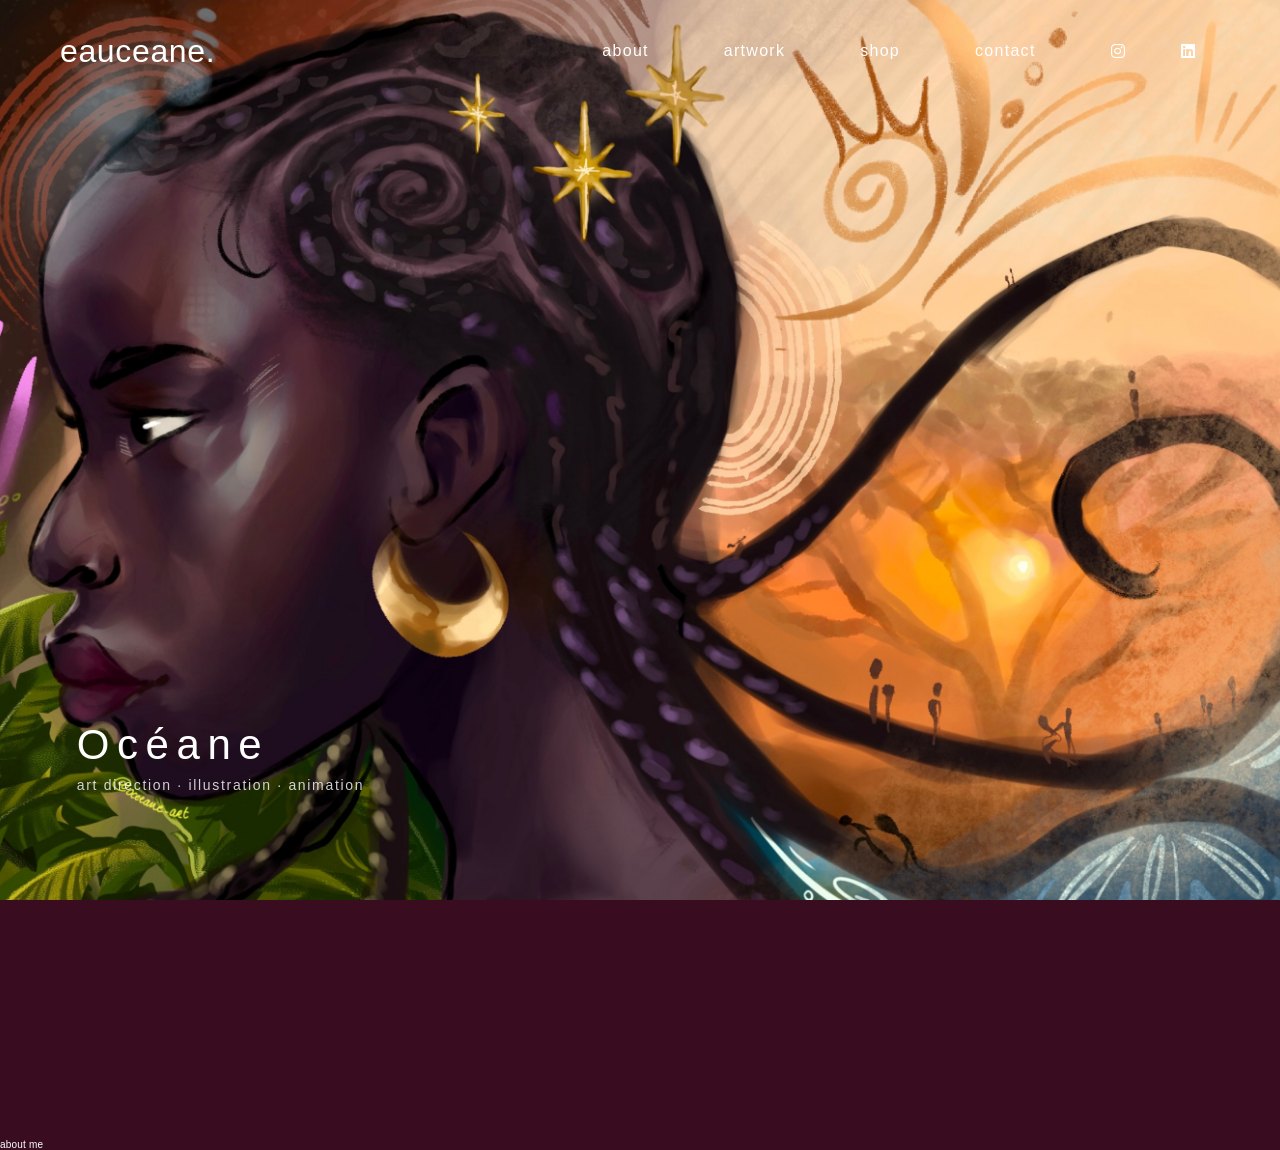
<file: index.html>
<!DOCTYPE html>
<html lang="fr">
<head>
    <meta charset="utf-8">

    <!-- empêcher le référencement -->
    <meta name="robots" content="noindex, nofollow, noarchive">

    <title>Portfolio — Océane</title>

    <!-- responsive -->
    <meta name="viewport" content="width=device-width, initial-scale=1.0">

    <!-- reset & style -->
    <link rel="stylesheet" href="css/reset.css">
    <link rel="stylesheet" href="css/style.css">

    <!-- Font Awesome (icônes) -->
    <link rel="stylesheet"
          href="https://cdnjs.cloudflare.com/ajax/libs/font-awesome/6.5.1/css/all.min.css">

    <!-- p5.js -->
    
    
</head>
<script src="js/script.js" defer></script>
<body>

<header>
    <a href="index.html" class="logo">eauceane<span>.</span></a>

    <nav class="navbar">
        <a href="about.html">about</a>
        <a href="work.html">artwork</a>
        <a href="shop.html">shop</a>
        <a href="contact.html">contact</a>
 

  
 <div class="icons-mobile">
 <a href="https://www.instagram.com/oceaane.art/" target="_blank" aria-label="Instagram">
 <i class="fa-brands fa-instagram"></i>
 </a>
 <a href="https://www.linkedin.com" target="_blank" aria-label="LinkedIn">
 <i class="fa-brands fa-linkedin"></i>
 </a>
 </div>
 
   </nav>
    <div class="burger" id="burger">
        <span></span>
        <span></span>
        <span></span>
    </div>
</header>

<section class="home" id="home">
    <div class="home-intro">
    <h1>Océane</h1>
    <p>art direction · illustration · animation</p>
</div>
    </section>
<section class="about" id="about"></section>
<h1 class="heading"> <span> about </span> me </h1>
</main>

</body>
</html>
</file>
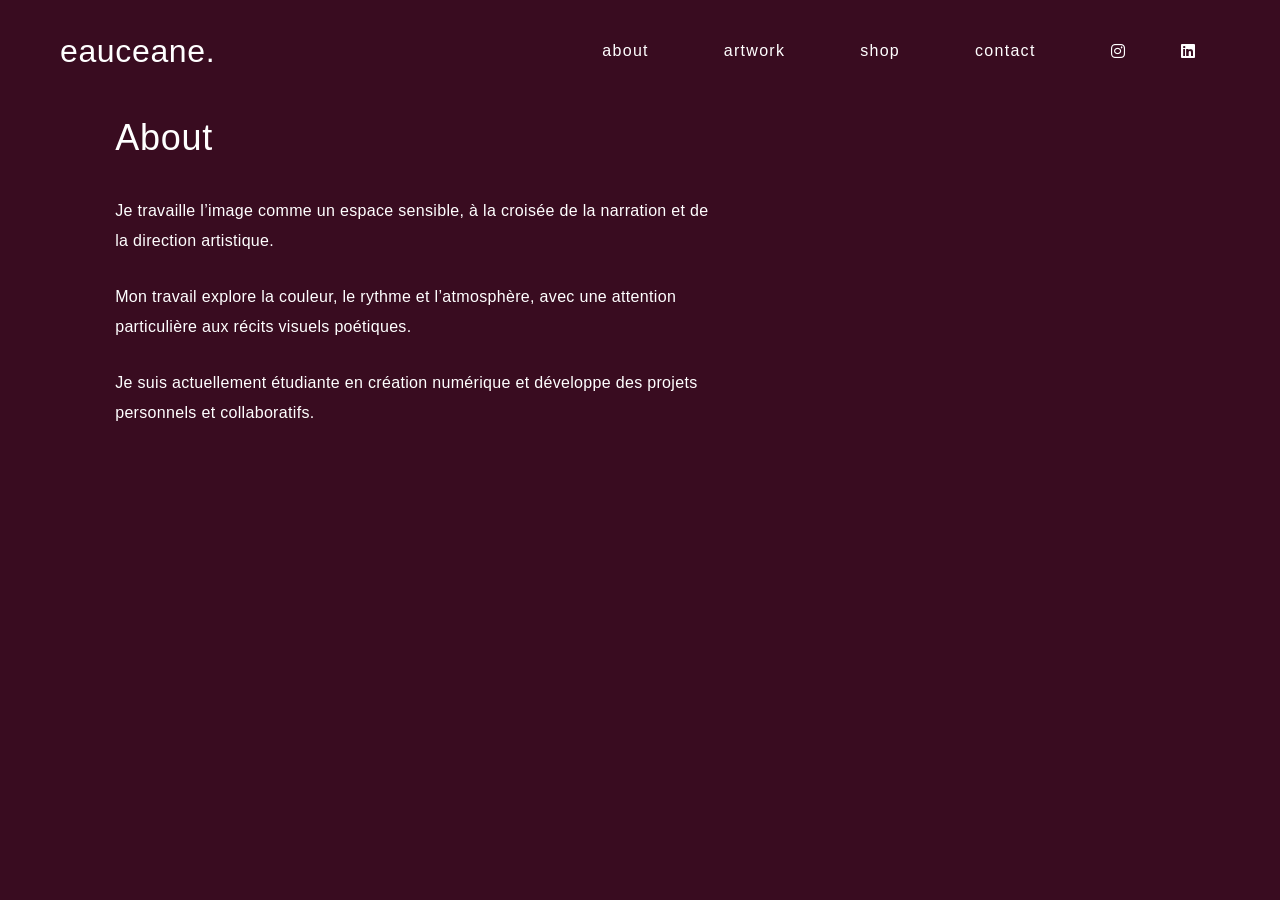
<file: about.html>
<!DOCTYPE html>
<html lang="fr">
<head>
    <meta charset="utf-8">

    <!-- empêcher le référencement -->
    <meta name="robots" content="noindex, nofollow, noarchive">

    <title>Portfolio — Océane</title>

    <!-- responsive -->
    <meta name="viewport" content="width=device-width, initial-scale=1.0">

    <!-- reset & style -->
    <link rel="stylesheet" href="css/reset.css">
    <link rel="stylesheet" href="css/style.css">

    <!-- Font Awesome (icônes) -->
    <link rel="stylesheet"
          href="https://cdnjs.cloudflare.com/ajax/libs/font-awesome/6.5.1/css/all.min.css">

    <!-- p5.js -->
    
    
</head>
<script src="js/script.js" defer></script>
<body>

<header>
    <a href="index.html" class="logo">eauceane<span>.</span></a>

    <nav class="navbar">
        <a href="about.html">about</a>
        <a href="work.html">artwork</a>
        <a href="shop.html">shop</a>
        <a href="contact.html">contact</a>
 

  
 <div class="icons-mobile">
 <a href="https://www.instagram.com/oceaane.art/" target="_blank" aria-label="Instagram">
 <i class="fa-brands fa-instagram"></i>
 </a>
 <a href="https://www.linkedin.com" target="_blank" aria-label="LinkedIn">
 <i class="fa-brands fa-linkedin"></i>
 </a>
 </div>
 
   </nav>
    <div class="burger" id="burger">
        <span></span>
        <span></span>
        <span></span>
    </div>
</header>

    <!-- CONTENU ABOUT -->
    <section class="about">
        <h1>About</h1>

        <p>
            Je travaille l’image comme un espace sensible,
            à la croisée de la narration et de la direction artistique.
        </p>

        <p>
            Mon travail explore la couleur, le rythme et l’atmosphère,
            avec une attention particulière aux récits visuels poétiques.
        </p>

        <p>
            Je suis actuellement étudiante en création numérique
            et développe des projets personnels et collaboratifs.
        </p>
    </section>

</body>
</html>
</file>
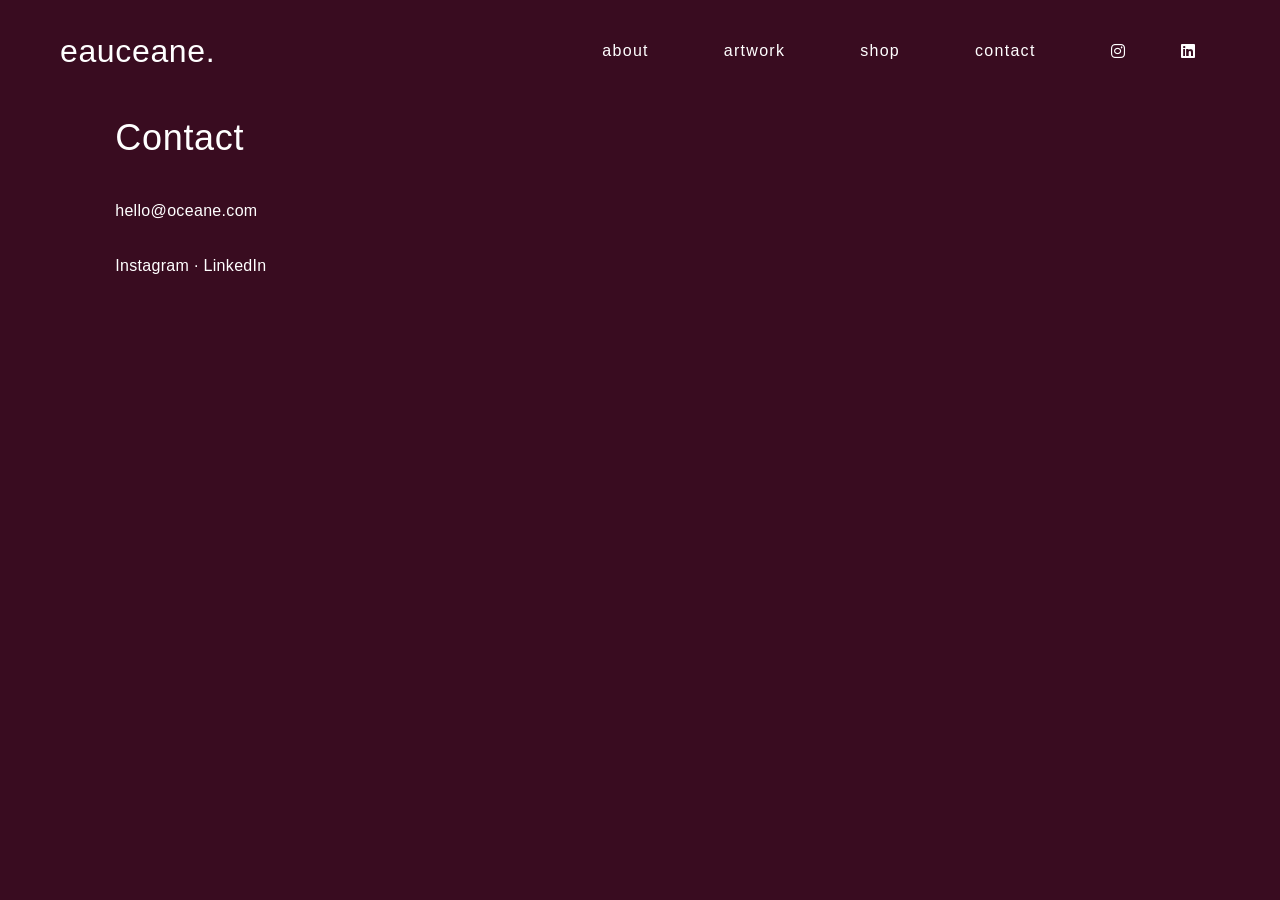
<file: contact.html>
<!DOCTYPE html>
<html lang="fr">
<head>
    <meta charset="utf-8">

    <!-- empêcher le référencement -->
    <meta name="robots" content="noindex, nofollow, noarchive">

    <title>Portfolio — Océane</title>

    <!-- responsive -->
    <meta name="viewport" content="width=device-width, initial-scale=1.0">

    <!-- reset & style -->
    <link rel="stylesheet" href="css/reset.css">
    <link rel="stylesheet" href="css/style.css">

    <!-- Font Awesome (icônes) -->
    <link rel="stylesheet"
          href="https://cdnjs.cloudflare.com/ajax/libs/font-awesome/6.5.1/css/all.min.css">

    <!-- p5.js -->
    
    
</head>
<script src="js/script.js" defer></script>
<body>

<header>
    <a href="index.html" class="logo">eauceane<span>.</span></a>

    <nav class="navbar">
        <a href="about.html">about</a>
        <a href="work.html">artwork</a>
        <a href="shop.html">shop</a>
        <a href="contact.html">contact</a>
 

  
 <div class="icons-mobile">
 <a href="https://www.instagram.com/oceaane.art/" target="_blank" aria-label="Instagram">
 <i class="fa-brands fa-instagram"></i>
 </a>
 <a href="https://www.linkedin.com" target="_blank" aria-label="LinkedIn">
 <i class="fa-brands fa-linkedin"></i>
 </a>
 </div>
 
   </nav>
    <div class="burger" id="burger">
        <span></span>
        <span></span>
        <span></span>
    </div>
</header>
<section class="contact">
    <h1>Contact</h1>
    <p>hello@oceane.com</p>
    <p>Instagram · LinkedIn</p>
</section>
</file>
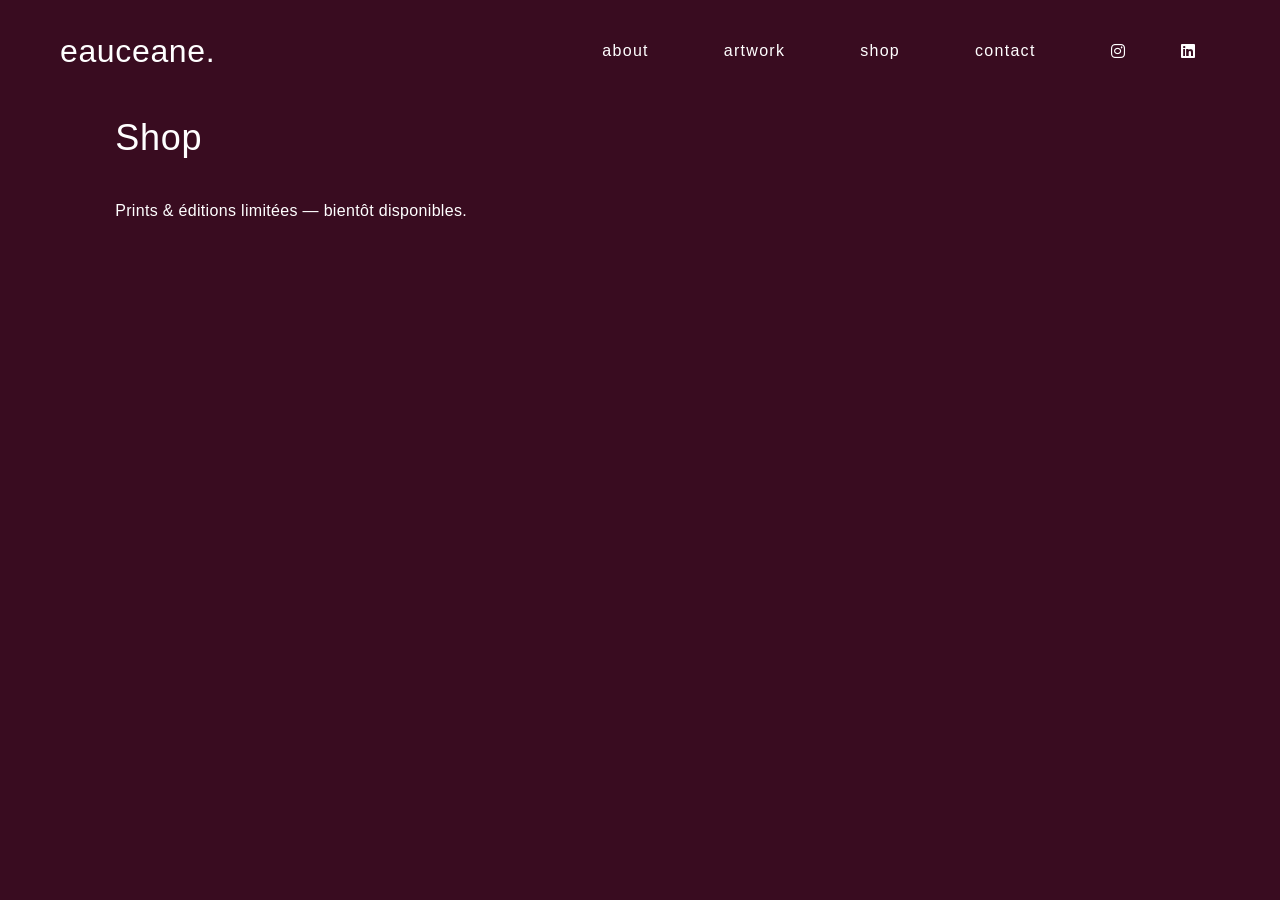
<file: shop.html>
<!DOCTYPE html>
<html lang="fr">
<head>
    <meta charset="utf-8">

    <!-- empêcher le référencement -->
    <meta name="robots" content="noindex, nofollow, noarchive">

    <title>Portfolio — Océane</title>

    <!-- responsive -->
    <meta name="viewport" content="width=device-width, initial-scale=1.0">

    <!-- reset & style -->
    <link rel="stylesheet" href="css/reset.css">
    <link rel="stylesheet" href="css/style.css">

    <!-- Font Awesome (icônes) -->
    <link rel="stylesheet"
          href="https://cdnjs.cloudflare.com/ajax/libs/font-awesome/6.5.1/css/all.min.css">

    <!-- p5.js -->
    
    
</head>
<script src="js/script.js" defer></script>
<body>

<header>
    <a href="index.html" class="logo">eauceane<span>.</span></a>

    <nav class="navbar">
        <a href="about.html">about</a>
        <a href="work.html">artwork</a>
        <a href="shop.html">shop</a>
        <a href="contact.html">contact</a>
 

  
 <div class="icons-mobile">
 <a href="https://www.instagram.com/oceaane.art/" target="_blank" aria-label="Instagram">
 <i class="fa-brands fa-instagram"></i>
 </a>
 <a href="https://www.linkedin.com" target="_blank" aria-label="LinkedIn">
 <i class="fa-brands fa-linkedin"></i>
 </a>
 </div>
 
   </nav>
    <div class="burger" id="burger">
        <span></span>
        <span></span>
        <span></span>
    </div>
</header>
<section class="shop">
    <h1>Shop</h1>
    <p>Prints & éditions limitées — bientôt disponibles.</p>
</section>
</file>
<file: css/style.css>
:root {
    --text-light: rgb(250, 255, 252); 
    --pink: rgb(255, 255, 255);
}

/* ===== GLOBAL ===== */
* { 
    margin: 0; 
    padding: 0;  
    font-family: 'Helvetica Neue', Helvetica, Arial, sans-serif;
    font-weight: 300;
    letter-spacing: 0.02em;
    outline: none; 
    border: none;
    text-decoration: none;
    transition: 0.2s linear;
    box-sizing: border-box;
}

html {
    font-size: 62.5%;
    scroll-behavior: smooth;
    scroll-padding-top: 6rem;
    overflow-x: hidden;
}

body {
    width: 100%;
    min-height: 100vh;
    overflow-x: hidden;
    background-color: rgb(57, 12, 32);
    color: rgb(255, 255, 255);
    font-family: 'Trebuchet MS', 'Lucida Sans Unicode', 'Lucida Grande', 'Lucida Sans', Arial, sans-serif;
}

/* ===== SECTIONS ===== */
section, main {
    padding: 12rem 9%; /* espace sous le header fixe */
}

/* ===== HEADER ===== */

header {
    position: fixed; 
    top: 0;
    left: 0;
    width: 100%;
    padding: 3.5rem 6rem;
    display: flex;
    justify-content: space-between;
    align-items: center;
    z-index: 2000;
    background-color: transparent; /* pas de fond au départ */
    transition: background 0.3s ease, backdrop-filter 0.3s ease;
}
header:hover {
    background-color: rgba(57,12,32,0.3); /* fond léger */
    backdrop-filter: blur(10px); /* flou appliqué */
}

header.scrolled {
    background: rgba(57, 12, 32, 0.85); /* plus opaque au scroll */
}

header .logo {
    font-size: 3.2rem;
    color: rgb(255, 255, 255);
    font-weight: 400;
    text-transform: lowercase;
    z-index: 2100;
    transition: transform 0.3s ease;
}

header .logo:hover {
    transform: scale(1.1);
}

header .logo span {
    color: var(--pink);
}

header .navbar {
    display: flex;
    flex-direction: row;
    gap: 2.5rem;
}

header .navbar a {
    font-size: 1.6rem;
    font-weight: 300;
    letter-spacing: 0.08em;
    color: rgb(255, 255, 255);
    padding: 0 2.5rem;
    position: relative;
}

header .navbar a::after {
    content: "";
    position: absolute;
    bottom: -6px;
    left: 50%;
    width: 0;
    height: 1px;
    background: var(--pink);
    transition: 0.3s ease;
    transform: translateX(-50%);
}

header .navbar a:hover::after {
    width: 100%;
}

header .icons {
    display: flex;
    gap: 1.5rem;
    margin-left: auto;
    z-index: 2100;
}

header .icons a {
    font-size: 2.5rem;
    color: rgb(103, 139, 32);
}

header .icons a:hover {
    color: var(--pink);
}

/* ===== BURGER ===== */
.burger {
    display: none;
    flex-direction: column;
    cursor: pointer;
    gap: 6px;
    z-index: 2100;
}

.burger span {
    width: 28px;
    height: 3px;
    display: block;
    background: white;
    border-radius: 2px;
    transition: all 0.3s ease;
}

/* Animation burger */
.burger.active span:nth-child(1) {
    transform: rotate(45deg) translate(5px, 5px);
}
.burger.active span:nth-child(2) {
    opacity: 0;
}
.burger.active span:nth-child(3) {
    transform: rotate(-45deg) translate(5px, -5px);
}

/* ===== HOME ===== */
.home {
    background: url('../photo.png') no-repeat center center;
    background-size: cover;
    position: relative;
    min-height: 100vh;
}

.home-intro {
    position: absolute;
    bottom: 12%;
    left: 6%;
    color: white;
    max-width: 40rem;
}

.home-intro h1 {
    font-size: 4.2rem;
    font-weight: 300;
    letter-spacing: 0.18em;
    margin-bottom: 1.2rem;
}

.home-intro p {
    font-size: 1.4rem;
    font-weight: 300;
    letter-spacing: 0.12em;
    opacity: 0.8;
}

/* ===== ABOUT ===== */
.about h1 {
    font-size: 3.6rem;
    color: white;
    font-weight: 300;
    margin-bottom: 4rem;
}
.about p {
    font-size: 1.6rem;
    color: white;
    line-height: 1.9;
    max-width: 60rem;
    margin-bottom: 2.5rem;
}


/* ===== WORK ===== */

/* Barre de filtres */
.work-filters {
    display: flex;
    gap: 2rem;
    margin-bottom: 4rem;
    flex-wrap: wrap;
}

.work-filters .filter-btn {
    position: relative;
    background: none;
    border: none;
    color: var(--text-light);
    font-size: 1.5rem;
    font-weight: 300;
    cursor: pointer;
    padding: 0.6rem 1.2rem 0.6rem 1.6rem; /* espace pour l’étoile */
}

/* ÉTOILE */
.work-filters .filter-btn::before {
    content: "★";
    position: absolute;
    top: 50%;
    left: 0.2rem;
    transform: translateY(-50%) rotate(-90deg);
    font-size: 2rem;
    color: rgba(255, 255, 255,); /* très transparente */
    opacity: 0;
    transition: opacity 0.3s ease, transform 0.4s ease;
    pointer-events: none;
}

/* Hover */
.work-filters .filter-btn:hover::before {
    opacity: 1;
    transform: translateY(-50%) rotate(0deg);
}

/* Actif */
.work-filters .filter-btn.active::before {
    opacity: 1;
    transform: translateY(-50%) rotate(0deg);
}

/* Actif */
.work-filters .filter-btn.active::after {
    opacity: 1;
    -webkit-text-stroke: 1px rgba(255,255,255,0.9);
}

.work-filters .filter-btn:hover,
.work-filters .filter-btn.active {
    color: rgb(173, 95, 160);
    border-bottom: 2px solid rgb(233, 135, 202);
}

/* Grille des projets */
.work-grid {
    gap: 2.5rem;
    column-count: 3;
    column-gap: 2.5rem;
}

.work-item img {
    break-inside: avoid;
    margin-bottom: 2.5rem; 
    width: 100%;
    display: block;
    transition: opacity 0.4s ease, transform 0.3s ease;
    border-radius: 0.5rem;
}

.work-item:hover img {
    opacity: 0.8;
    transform: scale(1.02);
}

/* Hidden items */
.work-item.hidden {
    display: none !important;
}


/* ===== SHOP ===== */
.shop {
    padding-top: 12rem;
    color: white;
}
.shop h1 {
    font-size: 3.6rem;
    font-weight: 300;
    margin-bottom: 4rem;
}
.shop p {
    font-size: 1.6rem;
    line-height: 1.9;
    max-width: 60rem;
    margin-bottom: 2.5rem;
}

/* ===== CONTACT ===== */
.contact {
    padding-top: 12rem;
    color: white;
}
.contact h1 {
    font-size: 3.6rem;
    font-weight: 300;
    margin-bottom: 4rem;
}
.contact p,
.contact form {
    font-size: 1.6rem;
    line-height: 1.9;
    max-width: 60rem;
    margin-bottom: 2.5rem;
}
.contact form input,
.contact form textarea {
    width: 100%;
    padding: 1rem;
    margin-bottom: 1.5rem;
    background: rgba(255,255,255,0.05);
    color: white;
    border: 1px solid rgba(255,255,255,0.3);
    border-radius: 0.5rem;
}
.contact form button {
    padding: 1rem 2rem;
    background: var(--pink);
    color: rgb(57, 12, 32);
    font-weight: 600;
    border-radius: 0.5rem;
    cursor: pointer;
    transition: 0.3s ease;
}
.contact form button:hover {
    opacity: 0.85;
}

/* ===== RESPONSIVE ===== */

/* Desktop */
@media (max-width: 991px) {
     .work-grid {
        column-count: 2;
    }
    html {
        font-size: 55%;
    }
    header {
        padding: 2rem;
    }
}

/* Mobile */
@media (max-width: 768px) {
  .work-grid {
        column-count: 1;
    }
    html {
        font-size: 50%;
    }

    header .navbar {
        display: none; /* caché par défaut */
        flex-direction: column;
        position: absolute;
        top: 100%;
        right: 0;
        background: rgba(57,12,32,0.95);
        width: 60%;
        padding: 2rem;
        gap: 1.5rem;
        z-index: 2000;
    }

    header .navbar.active {
        display: flex;
        
    }

    header .navbar a {
        display: block;
        color: var(--text-light);
        padding: 1rem 0;
        background: rgba(203, 148, 211, 0.2);
        border-radius: 0.5rem;
    }

    .burger {
        display: flex;
    }

    header .icons {
        display: none;
    }

    /* afficher les icônes dans le menu mobile */
    .icons-mobile {
        display: flex;
        gap: 1.5rem;
        margin-top: 2rem;
        justify-content: flex-start;
    }

    .icons-mobile a {
        font-size: 2.5rem;
        color: var(--text-light);
    }

    .icons-mobile a:hover {
        color: var(--pink);
    }
}
</file>
